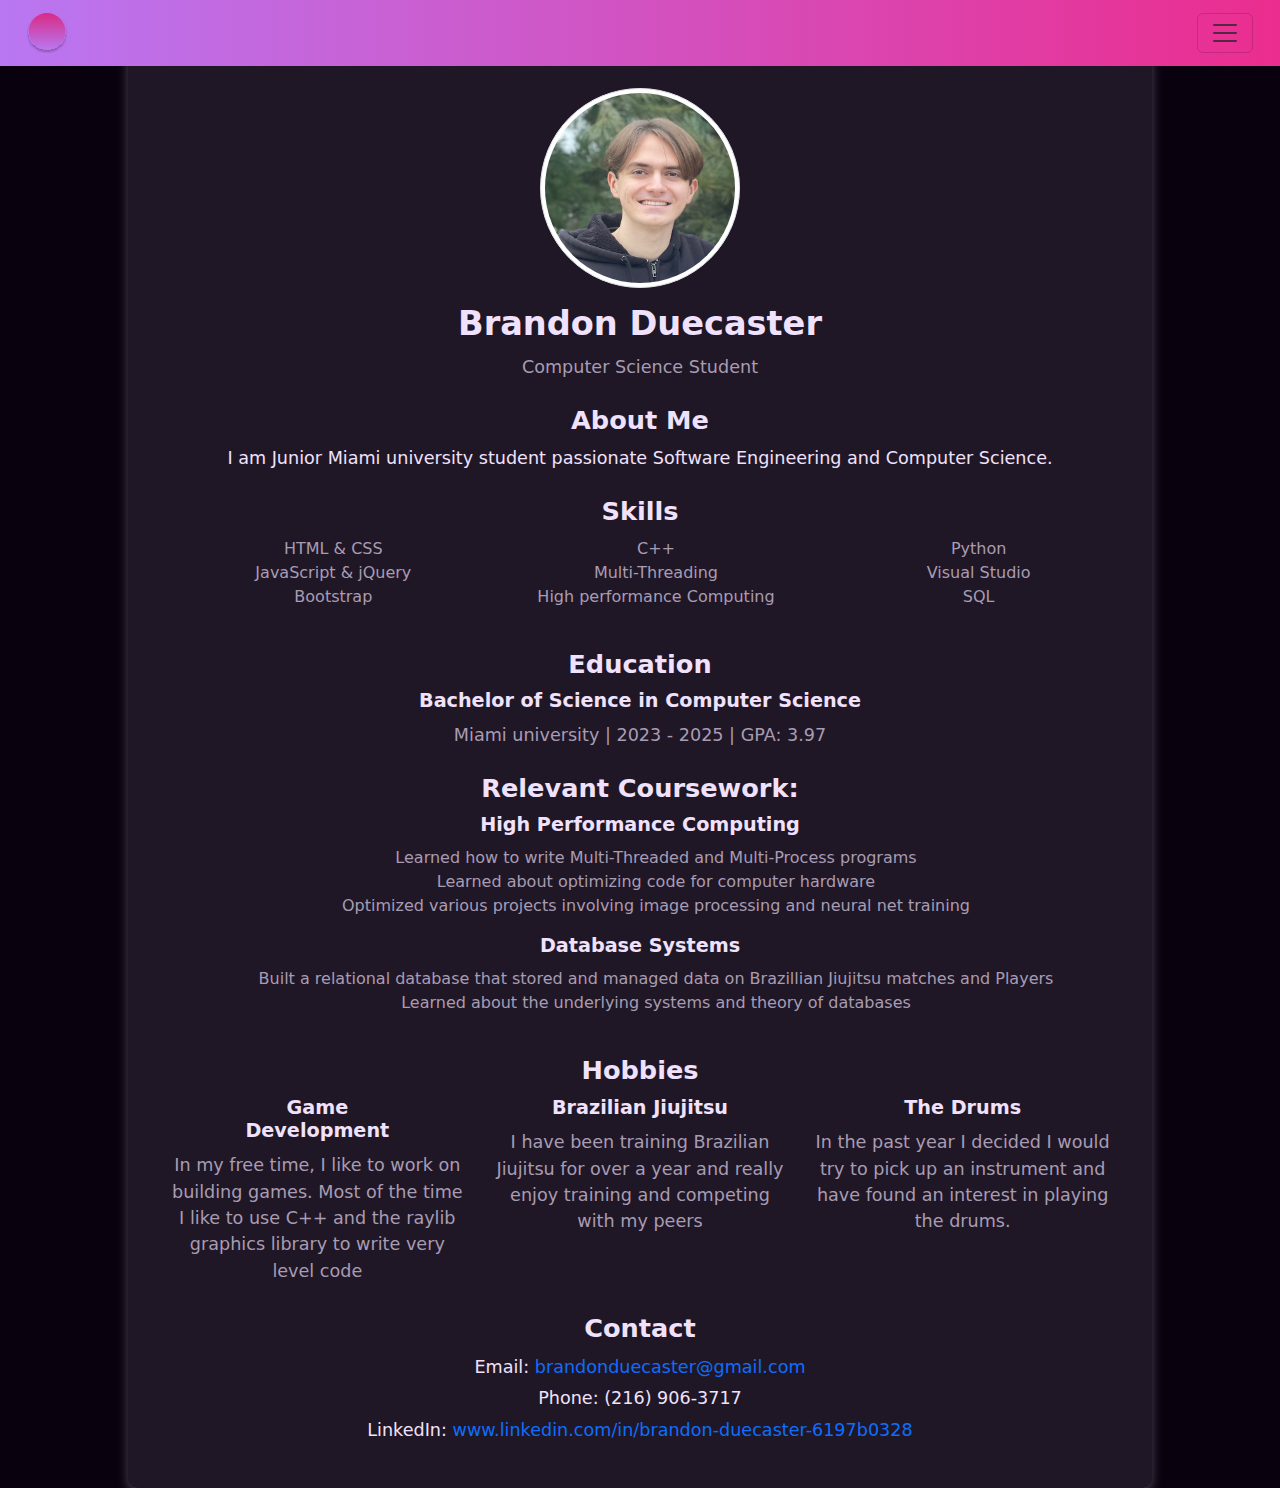
<file: html/duecasbs/index.html>
<!doctype html>
<html lang="en">

<head>
    <meta charset="utf-8">
    <meta name="viewport" content="width=device-width, initial-scale=1">
    <title>CSE383 AI Tutor</title>
    <link rel="icon" href="../assets/ProfileCircle.svg" type="image/svg">


    <link href="https://cdn.jsdelivr.net/npm/bootstrap@5.3.3/dist/css/bootstrap.min.css" rel="stylesheet"
        integrity="sha384-QWTKZyjpPEjISv5WaRU9OFeRpok6YctnYmDr5pNlyT2bRjXh0JMhjY6hW+ALEwIH" crossorigin="anonymous">

    <script src="https://ajax.googleapis.com/ajax/libs/jquery/3.6.0/jquery.min.js"></script>

    <link rel="stylesheet" href="styles.css">
</head>

<body>
    <!--NavBar-->
    <nav class="navbar bg-body-tertiary fixed-top navbar-gradient">
        <div class="container-fluid">


            <!--Icon Left Corner-->
            <a class="navbar-brand" href="../homepage/#">
                <img src="../assets/ProfileCircle.svg" alt="FancySite Logo">
            </a>


            <!--Hamburger-->
            <button class="navbar-toggler" type="button" data-bs-toggle="offcanvas" data-bs-target="#offcanvasNavbar"
                aria-controls="offcanvasNavbar" aria-label="Toggle navigation">
                <span class="navbar-toggler-icon"></span>
            </button>


            <!--Hamburger Dropdown-->
            <div class="offcanvas offcanvas-end bg-primary" tabindex="-1" id="offcanvasNavbar"
                aria-labelledby="offcanvasNavbarLabel">


                <!--Dropdown Header-->
                <div class="offcanvas-header navbar-gradient">
                    <button type="button" class="btn-close" data-bs-dismiss="offcanvas" aria-label="Close"></button>
                </div>

                
                <!--Dropdown Body-->
                <div class="offcanvas-body">
                    <ul class="navbar-nav justify-content-space-end flex-grow-1 pe-3">

                        <!--Home-->
                        <li class="nav-item">
                            <h1><a class="nav-link text-white" href="../homepage/#">Home</a></h1>
                        </li>

                        <!--AI Page-->
                        <li class="nav-item">
                            <h1><a class="nav-link text-white" href="../tutor/#">AI Tutor</a></h1>
                        </li>

                        <!--AI History-->
                        <li class="nav-item">
                            <h2><a class="nav-link text-white" href="../tutor_history/#">History</a></h2>
                        </li>

                        <!--Brandon Duecaster-->
                        <li class="nav-item">
                            <h3><a class="nav-link text-white" href="../duecasbs/#">Brandon Duecaster</a></h3>
                        </li>

                        <!--David Steckner-->
                        <li class="nav-item">
                            <h3><a class="nav-link text-white" href="../stecknd/#">David Steckner</a></h3>
                        </li>
                    </ul>
                </div>
            </div>
        </div>
    </nav>

    <!--Section Below the Navbar-->
    <div id="actualBody" class="d-flex align-items-center ">
        <div class="wide-container mt-5">
            
                <div class="card-body">
                    <!-- Profile Header -->
                    <div class="text-center mb-4">
                        <img src="../assets/me_image.jpg" class="rounded-circle img-thumbnail pfp" alt="Profile Picture">
                        <h1 class="mt-3">Brandon Duecaster</h1>
                        <p class="text-muted">Computer Science Student</p>
                    </div>
    
                    <!-- About Section -->
                    <section id="about">
                        <h3>About Me</h3>
                        <p>
                            I am Junior Miami university student passionate Software Engineering and Computer Science.
                        </p>
                        
                    </section>

                    
    
                    <!-- Skills Section -->
                    <section id="skills" class="mt-4">
                        <h3>Skills</h3>
                        <div class="row">
                            <div class="col-md-4">
                                <ul>
                                    <li>HTML & CSS</li>
                                    <li>JavaScript & jQuery</li>
                                    <li>Bootstrap</li>
                                </ul>
                            </div>
                            <div class="col-md-4">
                                <ul>
                                    <li>C++</li>
                                    <li>Multi-Threading</li>
                                    <li>High performance Computing</li>
                                </ul>
                            </div>
                            <div class="col-md-4">
                                <ul>
                                    <li>Python</li>
                                    <li>Visual Studio</li>
                                    <li>SQL</li>
                                </ul>
                            </div>
                        </div>
                    </section>
    
                    
    
                    <!-- Education Section -->
                    <section id="education" class="mt-4">
                        <h3>Education</h3>
                        <div>
                            <h5>Bachelor of Science in Computer Science</h5>
                            <p class="text-muted">Miami university | 2023 - 2025 | GPA: 3.97</p>
                        </div>
                    </section>
                    
                    <!-- Experience Section -->
                    <section id="experience" class="mt-4">
                        <h3>Relevant Coursework:</h3>
                        <div class="mb-3">
                            <h5>High Performance Computing</h5>
                            <ul>
                                <li>Learned how to write Multi-Threaded and Multi-Process programs</li>
                                <li>Learned about optimizing code for computer hardware</li>
                                <li>Optimized various projects involving image processing and neural net training</li>
                            </ul>
                        </div>
                        <div class="mb-3">
                            <h5>Database Systems</h5>
                            
                            <ul>
                                <li>Built a relational database that stored and managed data on Brazillian Jiujitsu matches and Players</li>
                                <li>Learned about the underlying systems and theory of databases</li>
                            </ul>
                        </div>
                    </section>
                    <br>

                    <section id="interests">
                        <h3>Hobbies</h3>
                        <div class="row">
                            <div class="col-md-4">
                                
                                <h5>Game Development</h5>
                                <p  class="text-muted">In my free time, I like to work on building games. Most of the time I like to use C++ and the raylib graphics library to write very level code</p>
                            
                            </div>
                            <div class="col-md-4">
                                <h5>Brazilian Jiujitsu</h5>
                                <p class="text-muted">I have been training Brazilian Jiujitsu for over a year and really enjoy training and competing with my peers</p>
                            </div>
                            <div class="col-md-4">
                                <h5>The Drums</h5>
                                <p class="text-muted">In the past year I decided I would try to pick up an instrument and have found an interest in playing the drums.
                                     </p>
                            </div>
                        </div>

                    </section>

                    <!-- Contact Section -->
                    <section id="contact" class="mt-4">
                        <h3>Contact</h3>
                        <p>Email: <a href="mailto:brandonduecaster@gmail.com">brandonduecaster@gmail.com</a></p>
                        <p>Phone: (216) 906-3717</p>
                        <p>LinkedIn: <a href="https://www.linkedin.com/in/brandon-duecaster-6197b0328" target="_blank">www.linkedin.com/in/brandon-duecaster-6197b0328</a></p>
                    </section>
                </div>
            
        </div>
    </div>



    <!--Bootstrap Include-->
    <script src="https://cdn.jsdelivr.net/npm/bootstrap@5.3.3/dist/js/bootstrap.bundle.min.js"
        integrity="sha384-YvpcrYf0tY3lHB60NNkmXc5s9fDVZLESaAA55NDzOxhy9GkcIdslK1eN7N6jIeHz"
        crossorigin="anonymous"></script>


</body>
</html>
</file>
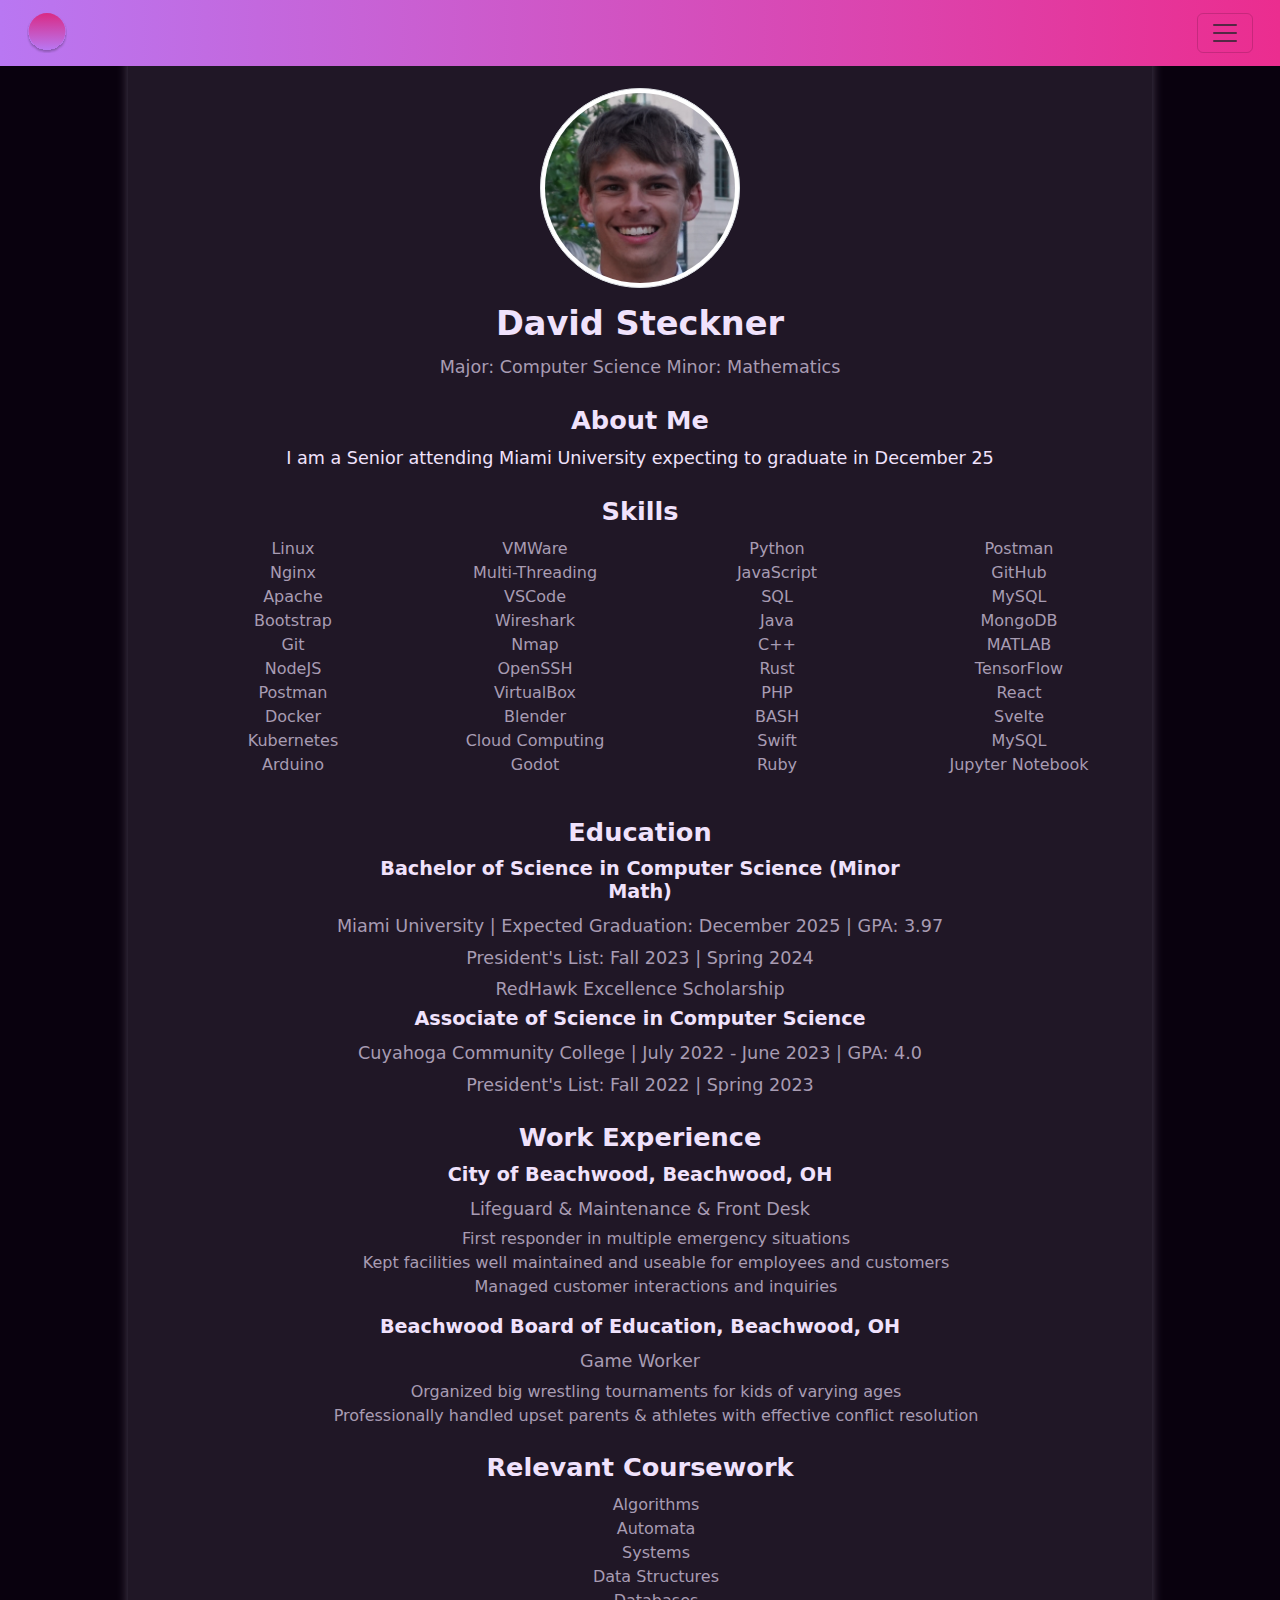
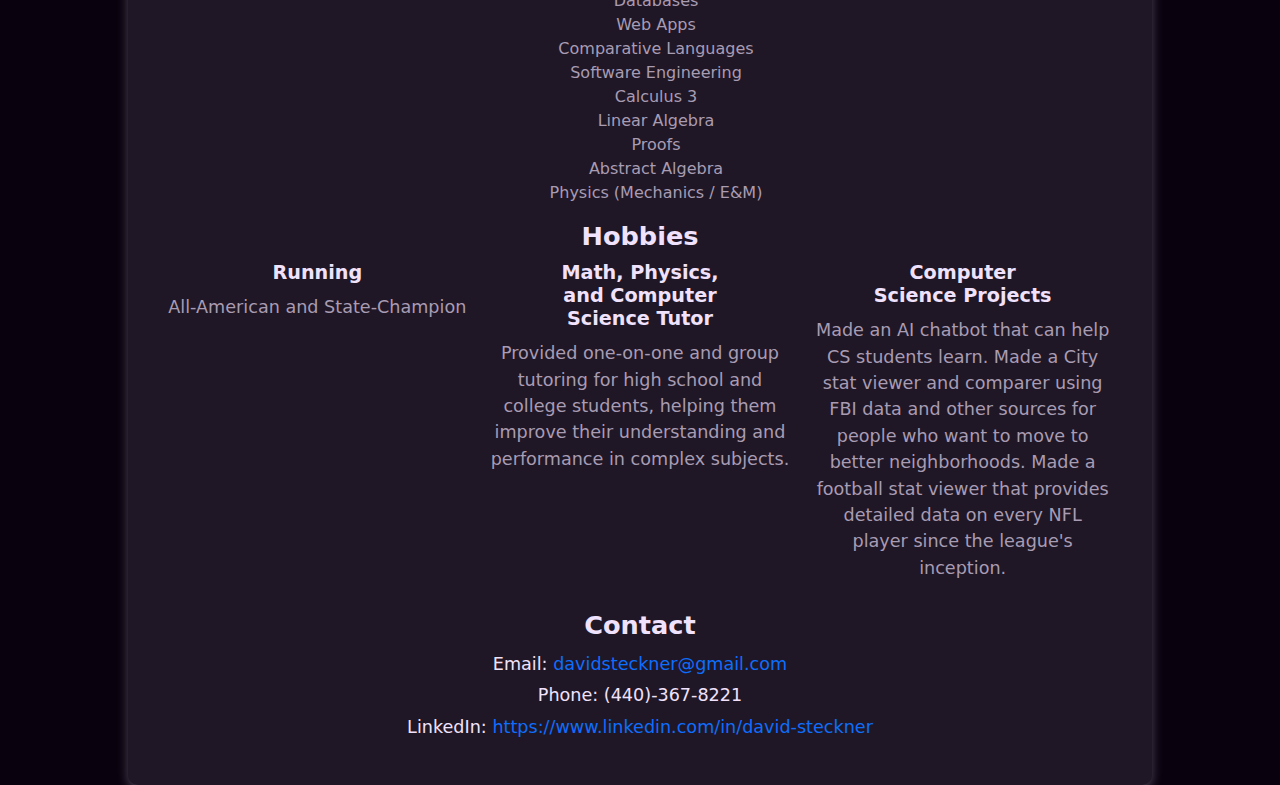
<file: html/stecknd/index.html>
<!doctype html>
<html lang="en">

<head>
    <meta charset="utf-8">
    <meta name="viewport" content="width=device-width, initial-scale=1">
    <title>CSE383 AI Tutor</title>
    <link rel="icon" href="../assets/ProfileCircle.svg" type="image/svg">


    <link href="https://cdn.jsdelivr.net/npm/bootstrap@5.3.3/dist/css/bootstrap.min.css" rel="stylesheet"
        integrity="sha384-QWTKZyjpPEjISv5WaRU9OFeRpok6YctnYmDr5pNlyT2bRjXh0JMhjY6hW+ALEwIH" crossorigin="anonymous">

    <script src="https://ajax.googleapis.com/ajax/libs/jquery/3.6.0/jquery.min.js"></script>

    <link rel="stylesheet" href="styles.css">
</head>

<body>
    <!--NavBar-->
    <nav class="navbar bg-body-tertiary fixed-top navbar-gradient">
        <div class="container-fluid">


            <!--Icon Left Corner-->
            <a class="navbar-brand" href="../homepage/#">
                <img src="../assets/ProfileCircle.svg" alt="FancySite Logo">
            </a>


            <!--Hamburger-->
            <button class="navbar-toggler" type="button" data-bs-toggle="offcanvas" data-bs-target="#offcanvasNavbar"
                aria-controls="offcanvasNavbar" aria-label="Toggle navigation">
                <span class="navbar-toggler-icon"></span>
            </button>


            <!--Hamburger Dropdown-->
            <div class="offcanvas offcanvas-end bg-primary" tabindex="-1" id="offcanvasNavbar"
                aria-labelledby="offcanvasNavbarLabel">


                <!--Dropdown Header-->
                <div class="offcanvas-header navbar-gradient">
                    <button type="button" class="btn-close" data-bs-dismiss="offcanvas" aria-label="Close"></button>
                </div>


                <!--Dropdown Body-->
                <div class="offcanvas-body">
                    <ul class="navbar-nav justify-content-space-end flex-grow-1 pe-3">

                        <!--Home-->
                        <li class="nav-item">
                            <h1><a class="nav-link text-white" href="../homepage/#">Home</a></h1>
                        </li>

                        <!--AI Page-->
                        <li class="nav-item">
                            <h1><a class="nav-link text-white" href="../tutor/#">AI Tutor</a></h1>
                        </li>

                        <!--AI History-->
                        <li class="nav-item">
                            <h2><a class="nav-link text-white" href="../tutor_history/#">History</a></h2>
                        </li>

                        <!--Brandon Duecaster-->
                        <li class="nav-item">
                            <h3><a class="nav-link text-white" href="../duecasbs/#">Brandon Duecaster</a></h3>
                        </li>

                        <!--David Steckner-->
                        <li class="nav-item">
                            <h3><a class="nav-link text-white" href="../stecknd/#">David Steckner</a></h3>
                        </li>
                    </ul>
                </div>
            </div>
        </div>
    </nav>

    <!--Section Below the Navbar-->
    <div id="actualBody" class="d-flex align-items-center ">
        <div class="wide-container mt-5">

            <div class="card-body">
                <!-- Profile Header -->
                <div class="text-center mb-4">
                    <img src="../assets/stecknd.jpg" class="rounded-circle img-thumbnail pfp" alt="Profile Picture">
                    <h1 class="mt-3">David Steckner</h1>
                    <p class="text-muted">Major: Computer Science Minor: Mathematics</p>
                </div>

                <!-- About Section -->
                <section id="about">
                    <h3>About Me</h3>
                    <p>
                        I am a Senior attending Miami University expecting to graduate in December 25
                    </p>

                </section>



                <section id="skills" class="mt-4">
                    <h3>Skills</h3>
                    <div class="row">
                        <div class="col-md-3">
                            <ul>
                                <li>Linux</li>
                                <li>Nginx</li>
                                <li>Apache</li>
                                <li>Bootstrap</li>
                                <li>Git</li>
                                <li>NodeJS</li>
                                <li>Postman</li>
                                <li>Docker</li>
                                <li>Kubernetes</li>
                                <li>Arduino</li>
                            </ul>
                        </div>
                        <div class="col-md-3">
                            <ul>
                                <li>VMWare</li>
                                <li>Multi-Threading</li>
                                <li>VSCode</li>
                                <li>Wireshark</li>
                                <li>Nmap</li>
                                <li>OpenSSH</li>
                                <li>VirtualBox</li>
                                <li>Blender</li>
                                <li>Cloud Computing</li>
                                <li>Godot</li>
                            </ul>
                        </div>
                        <div class="col-md-3">
                            <ul>
                                <li>Python</li>
                                <li>JavaScript</li>
                                <li>SQL</li>
                                <li>Java</li>
                                <li>C++</li>
                                <li>Rust</li>
                                <li>PHP</li>
                                <li>BASH</li>
                                <li>Swift</li>
                                <li>Ruby</li>
                            </ul>
                        </div>
                        <div class="col-md-3">
                            <ul>
                                <li>Postman</li>
                                <li>GitHub</li>
                                <li>MySQL</li>
                                <li>MongoDB</li>
                                <li>MATLAB</li>
                                <li>TensorFlow</li>
                                <li>React</li>
                                <li>Svelte</li>
                                <li>MySQL</li>
                                <li>Jupyter Notebook</li>
                            </ul>
                        </div>
                    </div>
                </section>
                
                
                

                <!-- Education Section -->
                <section id="education" class="mt-4">
                    <h3>Education</h3>
                    <div>
                        <h5>Bachelor of Science in Computer Science (Minor Math)</h5>
                        <p class="text-muted">Miami University | Expected Graduation: December 2025 | GPA: 3.97</p>
                        <p class="text-muted">President's List: Fall 2023 | Spring 2024</p>
                        <p class="text-muted">RedHawk Excellence Scholarship</p>
                    </div>
                    <div>
                        <h5>Associate of Science in Computer Science</h5>
                        <p class="text-muted">Cuyahoga Community College | July 2022 - June 2023 | GPA: 4.0</p>
                        <p class="text-muted">President's List: Fall 2022 | Spring 2023</p>
                    </div>
                </section>

                <!-- Experience Section -->
                <section id="experience" class="mt-4">
                    <h3>Work Experience</h3>
                    <div class="mb-3">
                        <h5>City of Beachwood, Beachwood, OH</h5>
                        <p class="text-muted">Lifeguard & Maintenance & Front Desk</p>
                        <ul>
                            <li>First responder in multiple emergency situations</li>
                            <li>Kept facilities well maintained and useable for employees and customers</li>
                            <li>Managed customer interactions and inquiries</li>
                        </ul>
                    </div>
                    <div class="mb-3">
                        <h5>Beachwood Board of Education, Beachwood, OH</h5>
                        <p class="text-muted">Game Worker</p>
                        <ul>
                            <li>Organized big wrestling tournaments for kids of varying ages</li>
                            <li>Professionally handled upset parents & athletes with effective conflict resolution</li>
                        </ul>
                    </div>
                </section>

                <!-- Relevant Coursework Section -->
                <section id="coursework" class="mt-4">
                    <h3>Relevant Coursework</h3>
                    <div class="mb-3">
                        <ul>
                            <li>Algorithms</li>
                            <li>Automata</li>
                            <li>Systems</li>
                            <li>Data Structures</li>
                            <li>Databases</li>
                            <li>Web Apps</li>
                            <li>Comparative Languages</li>
                            <li>Software Engineering</li>
                            <li>Calculus 3</li>
                            <li>Linear Algebra</li>
                            <li>Proofs</li>
                            <li>Abstract Algebra</li>
                            <li>Physics (Mechanics / E&M)</li>
                        </ul>
                    </div>
                </section>

                <!-- Hobbies Section -->
                <section id="interests">
                    <h3>Hobbies</h3>
                    <div class="row">
                        <div class="col-md-4">
                            <h5>Running</h5>
                            <p class="text-muted">All-American and State-Champion</p>
                        </div>
                        <div class="col-md-4">
                            <h5>Math, Physics, and Computer Science Tutor</h5>
                            <p class="text-muted">Provided one-on-one and group tutoring for high school and college
                                students, helping them improve their understanding and performance in complex subjects.
                            </p>
                        </div>
                        <div class="col-md-4">
                            <h5>Computer Science Projects</h5>
                            <p class="text-muted"> Made an AI chatbot that can help CS students learn. Made a City stat viewer 
                                and comparer using FBI data and other sources for people who want to move to better neighborhoods.
                                Made a football stat viewer that provides detailed data on every NFL player since the league's inception.
                            </p>
                        </div>
                    </div>
                </section>

                <!-- Contact Section -->
                <section id="contact" class="mt-4">
                    <h3>Contact</h3>
                    <p>Email: <a href="mailto:davidsteckner@gmail.com">davidsteckner@gmail.com</a></p>
                    <p>Phone: (440)-367-8221</p>
                    <p>LinkedIn: <a href="https://www.linkedin.com/in/david-steckner"
                            target="_blank">https://www.linkedin.com/in/david-steckner</a></p>
                </section>




                <!--Bootstrap Include-->
                <script src="https://cdn.jsdelivr.net/npm/bootstrap@5.3.3/dist/js/bootstrap.bundle.min.js"
                    integrity="sha384-YvpcrYf0tY3lHB60NNkmXc5s9fDVZLESaAA55NDzOxhy9GkcIdslK1eN7N6jIeHz"
                    crossorigin="anonymous"></script>


</body>

</html>
</file>
<file: html/duecasbs/styles.css>
body {
    min-width: 256px;
    background-color: #09010E;
}






/*NAVBAR*/


.navbar-gradient {
    background: linear-gradient(to right, #B977F2, #EB2D8F);
}

.navbar-brand {
    padding-left: 15px;
}

.navbar-brand img {
    height: 40px;
    width: auto;
}

.navbar-toggler {
    margin-right: 15px;
}

.navbar-nav {
    margin-left: auto;
}

.bg-primary {
    background-color: #09010E !important;
}

.text-white {
    color: #F0E2FC !important;
}

.nav-link {
    transition: color 0.3s ease, transform 0.3s ease;
}

.nav-link:hover {
    color: #960E75 !important;
    transform: scale(1.1);
}

.offcanvas-header {
    height: 66px !important;
}











/*BODY*/







/*centering the elements other than the navbar*/
#actualBody {
    display: flex;
    justify-content: space-evenly;
    align-items: center;
    min-height: 100vh;
}



.container {
    margin-top: 66px;
    width: 100%;
    max-width: 480px;
    background-color: rgba(240, 226, 252, 0.1);
    padding: 40px;
    border-radius: 10px;
    box-shadow: 0 4px 12px rgba(240, 226, 252, 0.3) !important;
    text-align: center;
}
.text-muted{
    color: #a89cb3 !important;
}
li{
    color: #a89cb3 !important;
    list-style-type: none;
}
.wide-container {
    margin-top: 66px;
    width: 80%;
    height: 80%;
    background-color: rgba(240, 226, 252, 0.1);
    padding: 40px;
    border-radius: 10px;
    box-shadow: 0 4px 12px rgba(240, 226, 252, 0.3) !important;
    text-align: center;
}

.container h1, .container-lg h1, .wide-container h1 {
    user-select: none;
    color: #F0E2FC;
    font-size: 2.1rem;
    font-weight: 600;
    transition: color 0.3s ease, transform 0.3s ease;
    margin: 0 20% 10px 20%;
}
.wide-container h3{
    user-select: none;
    color: #F0E2FC;
    font-size: 1.6rem;
    font-weight: 600;
    transition: color 0.3s ease, transform 0.3s ease;
    margin: 0 20% 10px 20%;
}
.wide-container h5{
    user-select: none;
    color: #F0E2FC;
    font-size: 1.2rem;
    font-weight: 600;
    transition: color 0.3s ease, transform 0.3s ease;
    margin: 0 20% 10px 20%;
}

.container h1:hover, .container-lg h1:hover {
    color: #960E75 !important;
    transform: scale(1.1);
}

.container p, .container-lg p, .wide-container p{
    user-select: none;
    font-size: 1.1rem;
    color: #F0E2FC;
    margin-bottom: 5px;
    transition: color 0.3s ease, transform 0.3s ease;
}


.name {
    margin: 0 30% 5px 30%;
}

.link:hover {
    color: #960E75 !important;
    transform: scale(1.1);
}


a {
    text-decoration: none; /*remove underline*/
}

.container p.info {
    margin-top: 20px;
    margin-bottom: 20px;
}
.fill-space {
    flex: 1;
    padding: 10px;
    text-align: center;
}
/*main button*/
.container button, .container-lg button {
    padding: 20px 40px;
    background-color: #EB2D8F;
    color: #09010E;
    border: none;
    border-radius: 5px;
    cursor: pointer;
    font-size: 18px;
    transition:
        background-color 0.3s ease,
        color 0.3s ease,
        border-radius 0.3s ease,
        transform 0.3s ease 0.15s,
        box-shadow 0.3s ease 0.15s;
}


.container button:hover, .container-lg button:hover {
    background-color: #B977F2;
    color: #09010E !important;
    border-radius: 50px;
    transform: scale(1.1);
    box-shadow: 0 4px 12px #09010E !important;
}

/*color of button onclick*/
.container button:active, .container-lg button:active {
    background-color: #EB2D8F !important;
}

.container-lg {
    margin-top: 66px;
    width: 100%;
    background-color: rgba(240, 226, 252, 0.1);
    padding: 40px;
    border-radius: 10px;
    box-shadow: 0 4px 12px rgba(240, 226, 252, 0.3) !important;
    text-align: center;
    
}
#GPTContainer{
    margin-top: 66px;
    width: 100%;
    background-color: rgba(240, 226, 252, 0.1);
    padding: 40px;
    border-radius: 10px;
    box-shadow: 0 4px 12px rgba(240, 226, 252, 0.3) !important;
    text-align: center;
}
label{
    color: #F0E2FC;
}

.pfp{
    max-width: 200px;
    width: 100%;
    height: 100%;
    max-height: 200px;
}
#output{
    color: #F0E2FC;
    background-color: #09010E;
    padding: 40px;
    border: 2px solid rgba(172, 156, 185, 0.3);
    border-radius: 10px;
    text-align: left;
}
</file>
<file: html/stecknd/styles.css>
body {
    min-width: 256px;
    background-color: #09010E;
}






/*NAVBAR*/


.navbar-gradient {
    background: linear-gradient(to right, #B977F2, #EB2D8F);
}

.navbar-brand {
    padding-left: 15px;
}

.navbar-brand img {
    height: 40px;
    width: auto;
}

.navbar-toggler {
    margin-right: 15px;
}

.navbar-nav {
    margin-left: auto;
}

.bg-primary {
    background-color: #09010E !important;
}

.text-white {
    color: #F0E2FC !important;
}

.nav-link {
    transition: color 0.3s ease, transform 0.3s ease;
}

.nav-link:hover {
    color: #960E75 !important;
    transform: scale(1.1);
}

.offcanvas-header {
    height: 66px !important;
}











/*BODY*/







/*centering the elements other than the navbar*/
#actualBody {
    display: flex;
    justify-content: space-evenly;
    align-items: center;
    min-height: 100vh;
}



.container {
    margin-top: 66px;
    width: 100%;
    max-width: 480px;
    background-color: rgba(240, 226, 252, 0.1);
    padding: 40px;
    border-radius: 10px;
    box-shadow: 0 4px 12px rgba(240, 226, 252, 0.3) !important;
    text-align: center;
}
.text-muted{
    color: #a89cb3 !important;
}
li{
    color: #a89cb3 !important;
    list-style-type: none;
}
.wide-container {
    margin-top: 66px;
    width: 80%;
    height: 80%;
    background-color: rgba(240, 226, 252, 0.1);
    padding: 40px;
    border-radius: 10px;
    box-shadow: 0 4px 12px rgba(240, 226, 252, 0.3) !important;
    text-align: center;
}

.container h1, .container-lg h1, .wide-container h1 {
    user-select: none;
    color: #F0E2FC;
    font-size: 2.1rem;
    font-weight: 600;
    transition: color 0.3s ease, transform 0.3s ease;
    margin: 0 20% 10px 20%;
}
.wide-container h3{
    user-select: none;
    color: #F0E2FC;
    font-size: 1.6rem;
    font-weight: 600;
    transition: color 0.3s ease, transform 0.3s ease;
    margin: 0 20% 10px 20%;
}
.wide-container h5{
    user-select: none;
    color: #F0E2FC;
    font-size: 1.2rem;
    font-weight: 600;
    transition: color 0.3s ease, transform 0.3s ease;
    margin: 0 20% 10px 20%;
}

.container h1:hover, .container-lg h1:hover {
    color: #960E75 !important;
    transform: scale(1.1);
}

.container p, .container-lg p, .wide-container p{
    user-select: none;
    font-size: 1.1rem;
    color: #F0E2FC;
    margin-bottom: 5px;
    transition: color 0.3s ease, transform 0.3s ease;
}


.name {
    margin: 0 30% 5px 30%;
}

.link:hover {
    color: #960E75 !important;
    transform: scale(1.1);
}


a {
    text-decoration: none; /*remove underline*/
}

.container p.info {
    margin-top: 20px;
    margin-bottom: 20px;
}
.fill-space {
    flex: 1;
    padding: 10px;
    text-align: center;
}
/*main button*/
.container button, .container-lg button {
    padding: 20px 40px;
    background-color: #EB2D8F;
    color: #09010E;
    border: none;
    border-radius: 5px;
    cursor: pointer;
    font-size: 18px;
    transition:
        background-color 0.3s ease,
        color 0.3s ease,
        border-radius 0.3s ease,
        transform 0.3s ease 0.15s,
        box-shadow 0.3s ease 0.15s;
}


.container button:hover, .container-lg button:hover {
    background-color: #B977F2;
    color: #09010E !important;
    border-radius: 50px;
    transform: scale(1.1);
    box-shadow: 0 4px 12px #09010E !important;
}

/*color of button onclick*/
.container button:active, .container-lg button:active {
    background-color: #EB2D8F !important;
}

.container-lg {
    margin-top: 66px;
    width: 100%;
    background-color: rgba(240, 226, 252, 0.1);
    padding: 40px;
    border-radius: 10px;
    box-shadow: 0 4px 12px rgba(240, 226, 252, 0.3) !important;
    text-align: center;
    
}
#GPTContainer{
    margin-top: 66px;
    width: 100%;
    background-color: rgba(240, 226, 252, 0.1);
    padding: 40px;
    border-radius: 10px;
    box-shadow: 0 4px 12px rgba(240, 226, 252, 0.3) !important;
    text-align: center;
}
label{
    color: #F0E2FC;
}

.pfp{
    max-width: 200px;
    width: 100%;
    height: 100%;
    max-height: 200px;
}
#output{
    color: #F0E2FC;
    background-color: #09010E;
    padding: 40px;
    border: 2px solid rgba(172, 156, 185, 0.3);
    border-radius: 10px;
    text-align: left;
}
</file>
